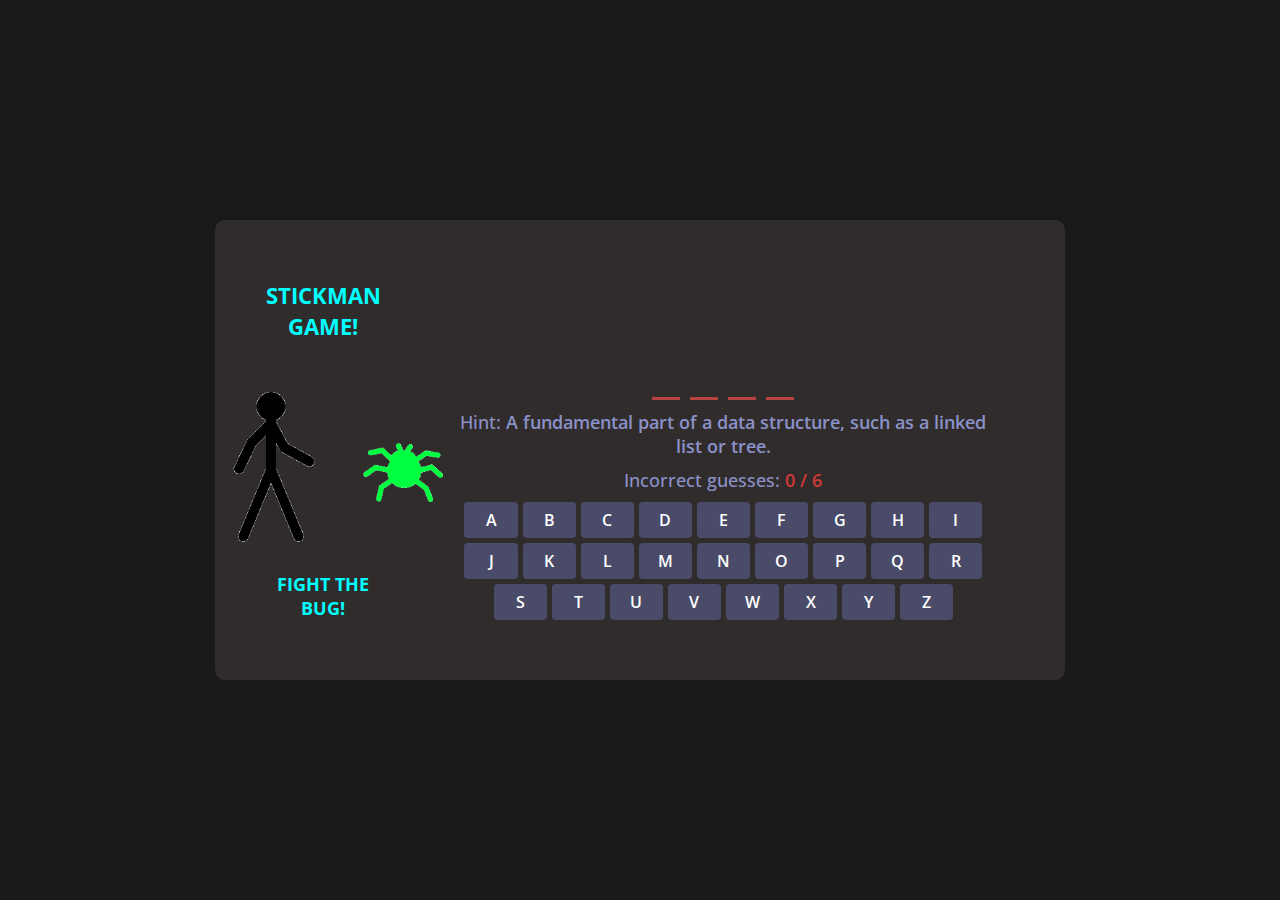
<file: index.html>
<!DOCTYPE html>

<html lang="en">
<head>
	<meta charset="UTF-8">
	<meta name="viewport" content="width=device-width, initial-scale=1.0">
	<title>Stickman Game JavaScript</title>
	<link rel="stylesheet" href="style.css">
	<script src="word-list.js" defer></script>
	<script src="script.js" defer></script>

	</head>
	<body>
		<div class="game-modal">
			<div class="content">
				<img src="images\lost.gif" alt="gif">
				<h4>Game Over!!!</h4>
				<p>The correct word was: <b></b></p>
				<button class="play-again">Play Again</button>
			</div>
		</div>
		<div class="container">
			<div class="stickman-box">
				<h2>Stickman Game!</h2>
				<img class="stickman" src="images\Stickman_idle.gif" alt="Stickman.img">
				<img class="bug" src="images\Bug_idle.gif" alt="Bug.img">
				<h1>Fight the Bug!</h1>
			</div>
			<div class="game-box">
				<ul class="word-display"></ul>
				<h4 class="hint-text">
					Hint:
					<b></b>
				</h4>
				<h4 class="guesses-text">
					Incorrect guesses:
					<b>0/6</b>
				</h4>
				<div class="keyboard"></div>
			</div>
		</div>
	</body>
	</html>
</file>
<file: style.css>
@import url("https://fonts.googleapis.com/css?family=Open+Sans:wght@400;500;600;700&display=swap");
* {
	margin: 0;
	padding: 0;
	box-sizing: border-box;
	font-family: "Open Sans", sans-serif;
}
body {
	display: flex;
	align-items: center;
	padding: 0 10px;
	justify-content: center;
	min-height: 100vh;
	background: #19191b;
}
.container {
	width: 850px;
	background: #312c2c;
	display: flex;
	gap: 30px;
	align-items: flex-end;
	padding: 60px 40px;
	border-radius: 10px;
}
.stickman-box {
	width: flex;
	display: flex;
	flex-direction: column;
	align-items: center;
}
.stickman-box img {
	width: flex;
	max-width: 150px;
	max-height: 300px;
	position: relative;
}
.stickman {
	bottom: -50px;
	left: -50px;
	height: 150px;
	position: absolute;
}
.bug {
	width: 80px;
	top: -50px;
	right: -80px;
	position: fixed;
}
.stickman-box h2 {
	font-size: 1.4rem;
	margin-top: 0px;
	color: aqua;
	text-align: center;
	text-transform: uppercase;
}
.stickman-box h1 {
	font-size: 1.1rem;
	margin-top: 20px;
	color: aqua;
	text-align: center;
	text-transform: uppercase;
}
.word-display {
	display: flex;
	gap: 10px;
	list-style: none;
	align-items: center;
	justify-content: center;
}
.word-display .letter {
	width: 28px;
	font-size: 2rem;
	font-weight: 600;
	text-align: center;
	text-transform: uppercase;
	color: #8b91c9;
	margin-bottom: 10px;
	border-bottom: 3px solid #b64242;
}
.word-display .letter.guessed {
	border-color: transparent;
	margin: -10px 0 35px;
}
.game-box h4 {
	text-align: center;
	font-size: 1.1rem;
	font-weight: 500;
	margin-bottom: 10px;
	border-left: 30px solid transparent;
	border-right: 30px solid transparent;
	color: #8b91c9;
}
.game-box h4 b {
	font-weight: 600;
}
.game-box .guesses-text b {
	color: #d13939;
}
.game-box .keyboard {
	display: flex;
	gap: 5px;
	border-left: 40px solid transparent;
	border-right: 40px solid transparent;
	flex-wrap: wrap;
	justify-content: center;
}
:where(.game-modal, .keyboard) button {
	color: #ffffff;
	font-size: 1rem;
	font-weight: 600;
	cursor: pointer;
	outline: none;
	border: none;
	background: #494b68;
	border-radius: 4px;
	text-transform: uppercase;
}
.keyboard button {
	padding: 7px;
	width: calc(100% / 9 - 5px);
}
.keyboard button[disabled] {
	opacity: 0.6;
	pointer-events: none;
}
:where(.game-modal, .keyboard) button:hover {
	background: #8286c9;
}
.game-modal {
	position: fixed;
	left: 0;
	top: 0;
	width: 100%;
	height: 100%;
	opacity: 0;
	padding: 0 10px;
	pointer-events: none;
	z-index: 999;
	display: flex;
	align-items: center;
	justify-content: center;
	background: rgb(0,0,0,0.8);
	transition: opacity 0.4s ease;
}
.game-modal.show {
	opacity: 1;
	pointer-events: auto;
}
.game-modal .content{
	background: #bd9898;
	max-width: 420px;
	width: 100%;
	text-align: center;
	border-radius: 10px;
	padding: 30px;
}
.game-modal img {
	max-width: 130px;
}
.game-modal h4 {
	font-size: 1.5rem;
}
.game-modal p {
	font-size: 1.15rem;
	margin: 15px 0 10px;
	font-weight: 500;
}
.game-modal p b {
	color: #5E63BA;
	font-weight: 600;
}
.game-modal button {
	padding: 12px 23px;
}

@media (max-width: 782px) {
	.container {
		flex-direction: column;
		padding: 30px 15px;
		align-items: center;
	}
	.hangman-box img {
		max-width: 200px;
	}
	.hangman-box h1 {
		display: none;
	}
}
</file>
